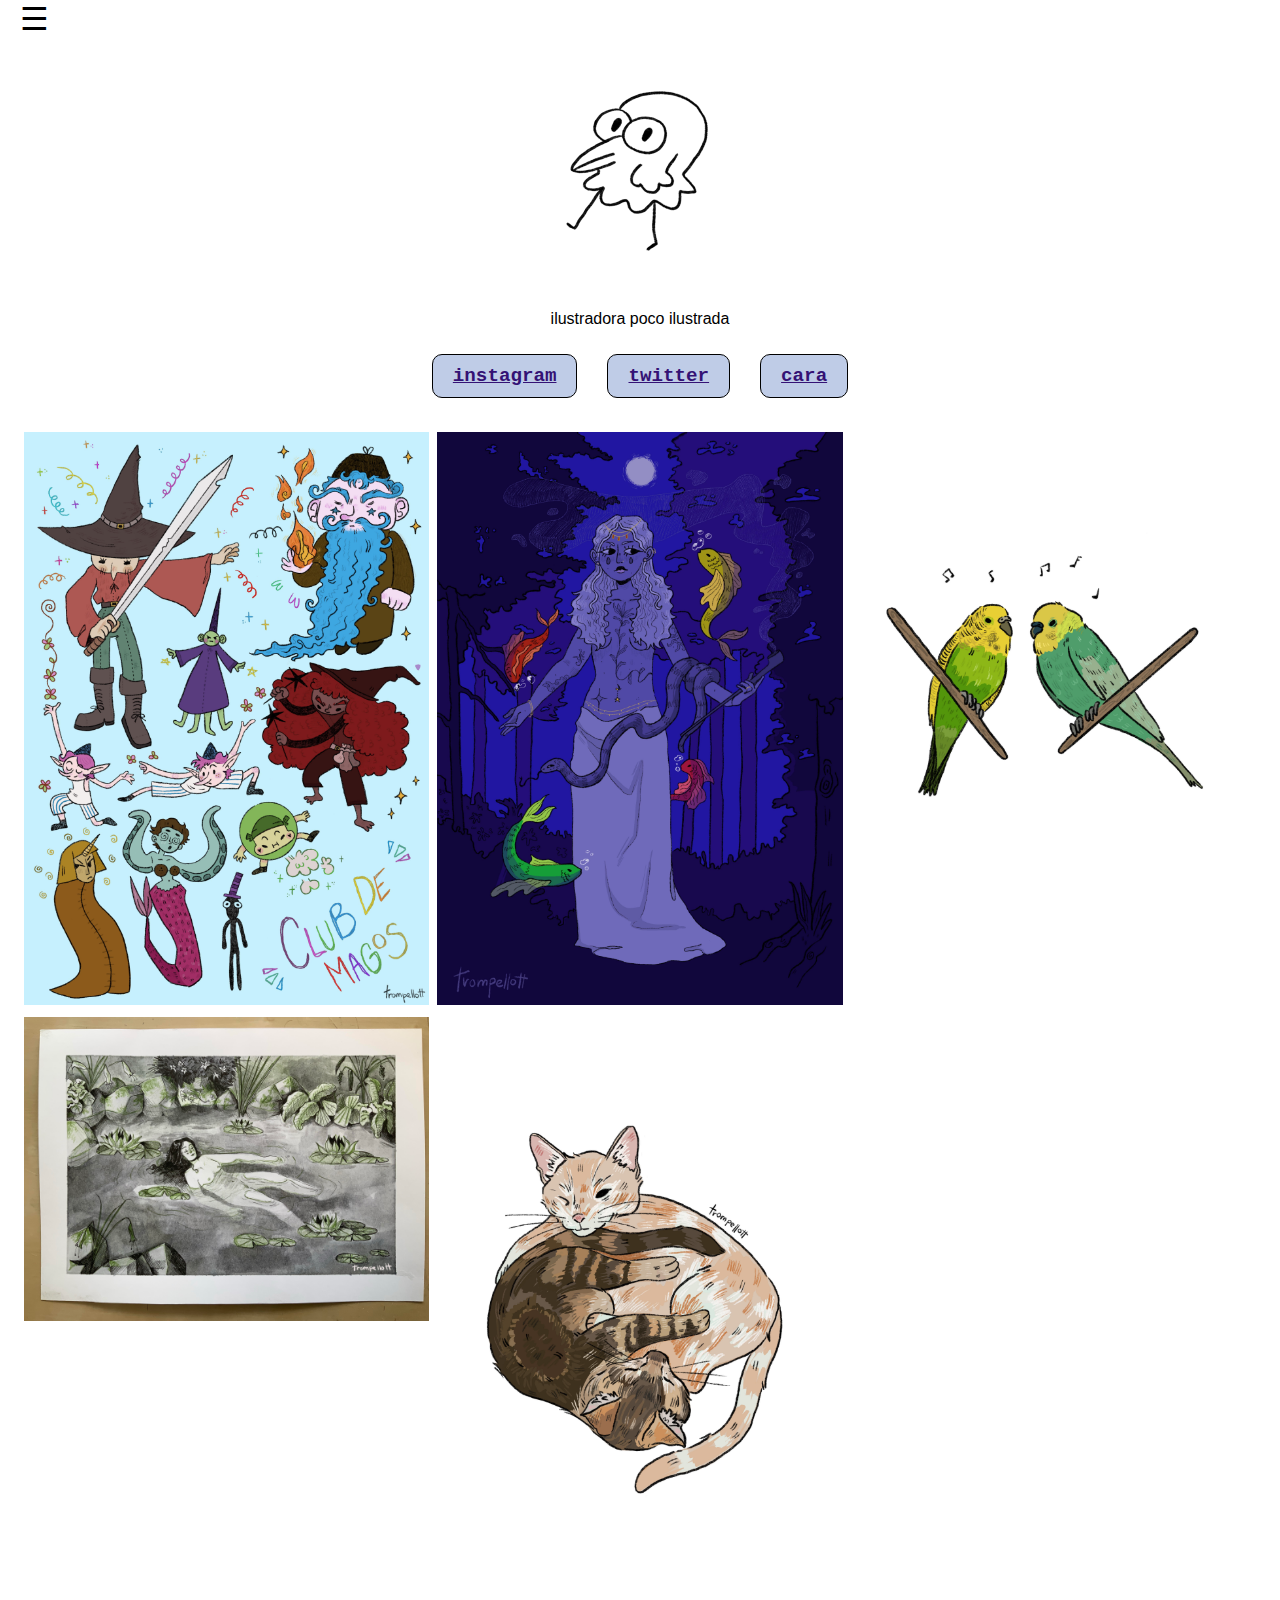
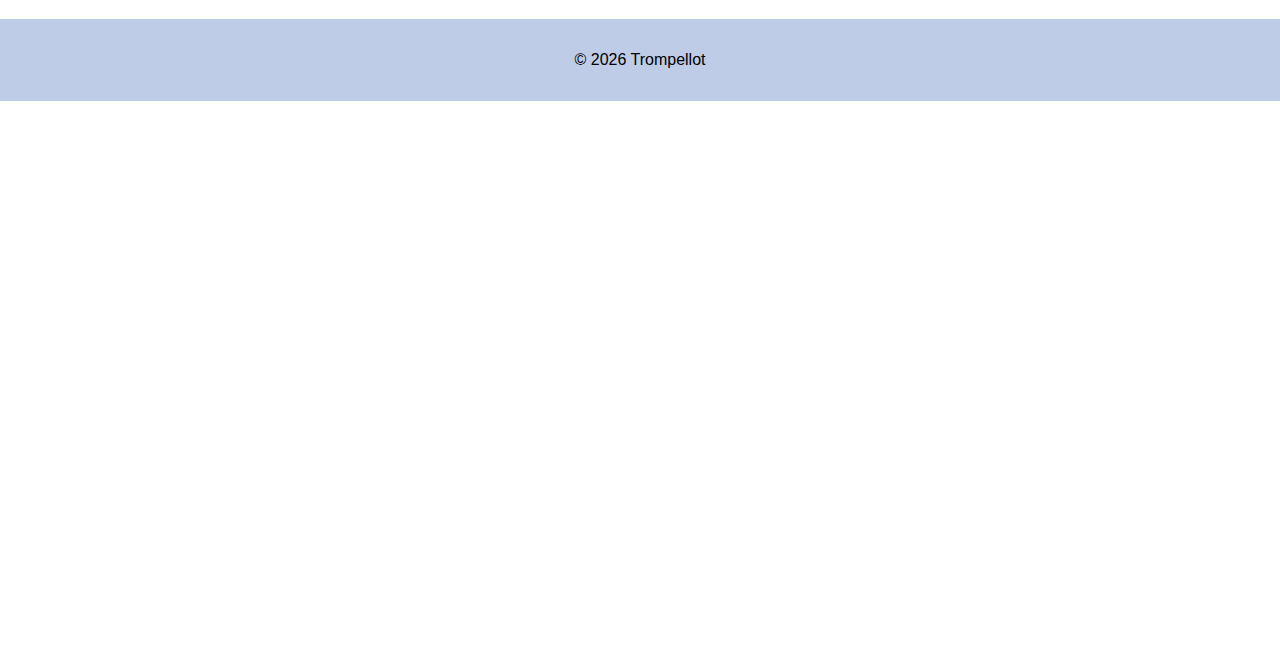
<file: index.html>
<!DOCTYPE html>
<html lang="es">
<head>
    <meta charset="UTF-8">
    <meta name="principal" content="width=device-width, initial-scale=1.0">
    <link rel="stylesheet" href="styles.css">
    <title>Trompellot</title>
</head>
<body>
    <header>
        <div class="container">
            <div class="btn-menu">
                <label for="btn-menu">☰</label>
            </div>
        </div>
        <img src="img\pollo.jpg" alt="Imagen de cabecera" class="header-img">
    </header>
    <div class="frase">
        <p>ilustradora poco ilustrada</p>
    </div>
    
    <nav id="menu-horizontal">
        <a href="https://www.instagram.com/trompellott/?utm_source=ig_web_button_share_sheet&igshid=OGQ5ZDc2ODk2ZA==">instagram</a>
        <a href="https://x.com/trompellottt">twitter</a>
        <a href="https://t.co/JnNHgdSmk1">cara</a>
    </nav>

    <main id="content">
        <section id="portfolio">
            <div class="row">
                <article class="artwork">
                    <img src="img\magos.jpg" alt="Ilustración 1">
                </article>
                <article class="artwork">
                    <img src="img\tarot.jpg" alt="Ilustración 2">
                </article>
                <article class="artwork">
                    <img src="img\periquitos.jpg" alt="Ilustración 3">
                </article>
            </div>
            <div class="row">
                <article class="artwork">
                    <img src="img\mujer en estanque.jpg" alt="Ilustración 4">
                </article>
                <article class="artwork">
                    <img src="img\gatos.jpg" alt="Ilustración 5">
                </article>
            </div>
        </section>
    </main>
    
    <footer>
        <p>&copy; <span id="currentYear"></span> Trompellot</p>
    </footer>

    <input type="checkbox" id="btn-menu">
    <div class="container-menu" id="menuOverlay">
        <div class="cont-menu">
            <nav>
                <a href="sobremi.html">Sobre mi</a>
                <details>
                    <summary>Proyectos</summary>
                    <ul class="submenu">
                        <li><a href="proyecto1.html">Proyecto 1</a></li>
                        <li><a href="proyecto2.html">Proyecto 2</a></li>
                        <li><a href="proyecto3.html">Proyecto 3</a></li>
                    </ul>
                </details>
            </nav>
        </div>
    </div>
    <script src="script.js"></script>
</body>
</html>
</file>
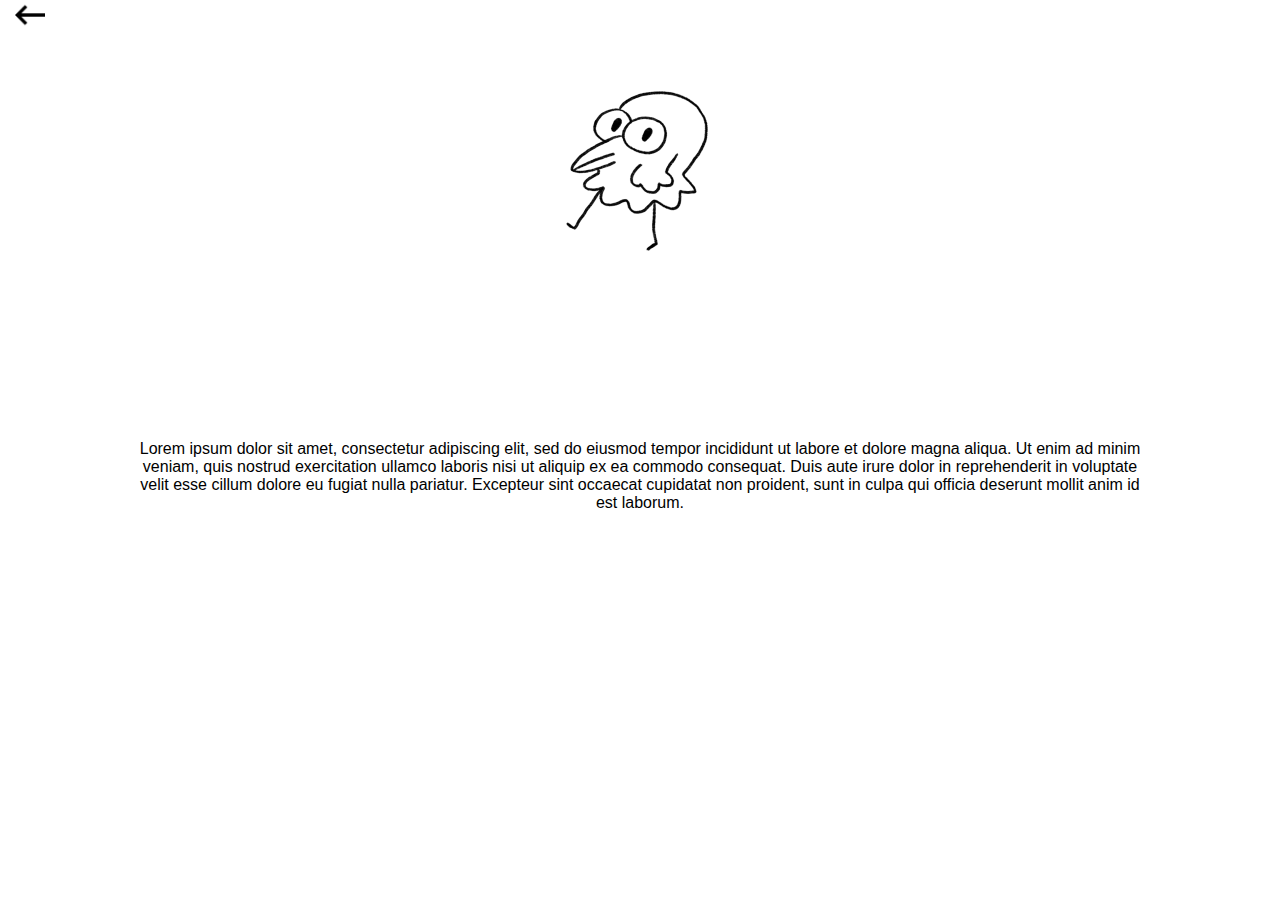
<file: sobremi.html>
<!DOCTYPE html>
<html lang="es">
<head>
    <meta charset="UTF-8">
    <meta name="viewport" content="width=device-width, initial-scale=1.0">
    <title>Sobre Trompellot</title>
    <link rel="stylesheet" href="sobremi.css">
</head>
<body>
    <header>
        <div class="container">
            <div class="btn-menu">
                <label for="btn-menu">
                    <a href="index.html">
                        <img src="img\tecla-de-flecha-izquierda.png">
                    </a>
                </label>
            </div>
        </div>
        <img src="img\pollo.jpg" alt="Imagen de cabecera" class="header-img">
    </header>
    <div class="texto">
        <p>Lorem ipsum dolor sit amet, consectetur adipiscing elit, sed do eiusmod tempor incididunt ut labore et dolore magna aliqua. Ut enim ad minim veniam, quis nostrud exercitation ullamco laboris nisi ut aliquip ex ea commodo consequat. Duis aute irure dolor in reprehenderit in voluptate velit esse cillum dolore eu fugiat nulla pariatur. Excepteur sint occaecat cupidatat non proident, sunt in culpa qui officia deserunt mollit anim id est laborum.</p>
    </div>
</body>
</html>
</file>
<file: styles.css>
*{
    font-family: Verdana, Geneva, Tahoma, sans-serif;
}

body {
    margin: 0;
    padding: 0;
    background-color: white;
    width: 100%;
    height: 100%;
}

.header{
    width: 100%;
    height: 100px;
    position: fixed;
    top: 0;left: 0;
}

.header-img {
    margin: 0 auto;
    width: 20%;
    display: block;
}

.frase{
    text-align: center;
}

#menu-horizontal {
    display: flex;
    justify-content: center;
    padding: 10px;
}

#menu-horizontal a {
    font-family: 'M PLUS Rounded 1c', monospace;
    margin: 0 15px;
    padding: 10px 20px;
    text-decoration: underline;
    color: #341275;
    background-color: #bfcce7;
    border: 1px solid black;
    border-radius: 10px;
    font-size: 1.2em;
    font-weight: bold;
}

#menu-horizontal a:hover {
    background-color: #a5b3d4; 
}

#content {
    padding: 20px;
}

#portfolio {
    padding: 0;
}

.row {
    display: flex;
    flex-wrap: wrap;
}

.artwork {
    width: calc(33.33% - 8px); 
    margin: 4px; 
}

.artwork img {
    width: 100%;
    height: auto;
}

footer {
    background-color: #bfcce7;
    color: black;
    text-align: center;
    padding: 1em 0;
    bottom: 0;
    width: 100%;
    height: 7%;
    font-family: 'Rajdhani', sans-serif;
}
.btn-menu label {
    font-size: 2em;
    padding: 10px; 
    margin: 10px; 
}


/*Menù lateral*/
    #menuOverlay {
        cursor: pointer;
    }

    .container-menu {
        background: rgba(0,0,0,0.5);
        width: 100%;
        height: 250%;
        top: 0;
        left: 0;
        transition: all 500ms ease;
        opacity: 0;
        visibility: hidden;
        display: flex;
    }
	#btn-menu{
		display: none;
	}
	.container-menu{
		position: absolute;
		background: rgba(0,0,0,0.5);
		width: 100%;
		top: 0;left: 0;
		transition: all 500ms ease;
		opacity: 0;
		visibility: hidden;
	}
	#btn-menu:checked ~ .container-menu{
		opacity: 1;
		visibility: visible;
	}
	.cont-menu{
		width: 100%;
		max-width: 250px;
		background: #ffffff;
		position: relative;
		transition: all 500ms ease;
		transform: translateX(-100%);
	}
	#btn-menu:checked ~ .container-menu .cont-menu{
		transform: translateX(0%);
	}
	.cont-menu nav a{
		display: block;
		text-decoration: none;
		padding: 20px;
		color: #000000;
		border-left: 5px solid transparent;
		transition: all 400ms ease;
	}
	.cont-menu nav a:hover{
		border-left: 5px solid #c7c7c7;
		background: #b3b3b3;
	}
	.cont-menu label{
		position: absolute;
		right: 5px;
		top: 10px;
		color: #fff;
		cursor: pointer;
		font-size: 18px;
	}
    summary{
        padding: 10px;
    }

    .submenu {
        list-style-type: none;
        padding: 0;
        margin-top: 0;
    }
    
    .submenu li {
        padding-left: 20px;
    }
    
    .submenu a {
        text-decoration: none;
        color: #000000;
    }
    
    .submenu a:hover {
        background: #b3b3b3;
    }
    
	/*Fin de Menù lateral*/
@media only screen and (max-width: 1000px) {
    .header-img {
        width: 25%;
    }

    #menu-horizontal {
        flex-direction: column;
        align-items: center;
    }

    #menu-horizontal a {
        margin: 10px 0;
    }

    #portfolio .artwork {
        width: 90%;
    }
}
</file>
<file: sobremi.css>
*{
    font-family: Verdana, Geneva, Tahoma, sans-serif;
}

body {
    margin: 0;
    padding: 0;
    background-color: white;
    width: 100%;
    height: 100%;
}

.header{
    width: 100%;
    height: 100px;
    position: fixed;
    top: 0;left: 0;
}

.texto{
    padding: 130px;
    text-align: center;
}

.header-img {
    margin: 0 auto;
    width: 20%;
    display: block;
}

.btn-menu label {
    font-size: 2em;
    padding-top: 15px;
    padding: 15px;
}

.btn-menu label a img{
    width: 30px;
}
</file>
